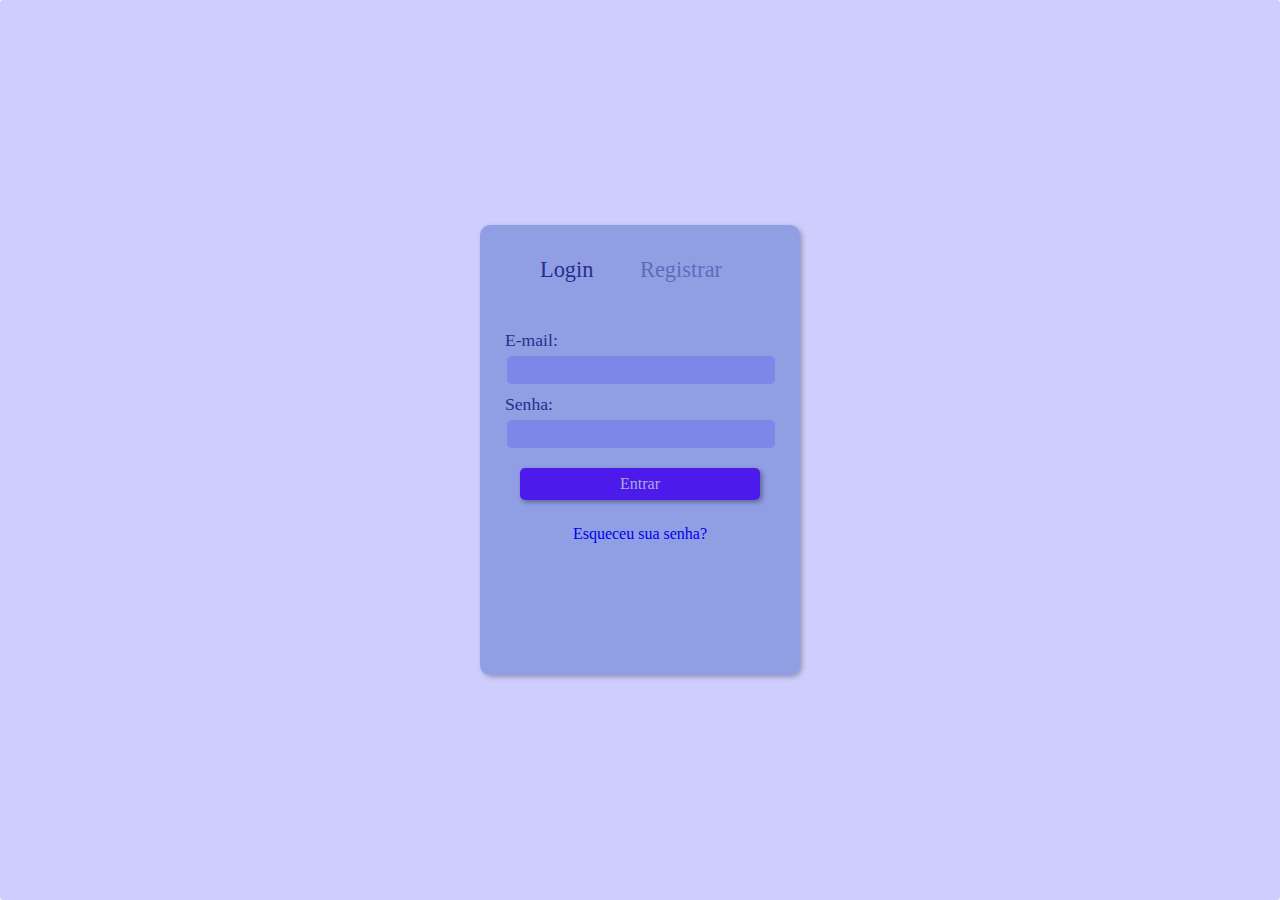
<file: pglogin.html>
<!DOCTYPE html>
<html lang="pt-br">
<head>
    <meta charset="UTF-8">
    <meta http-equiv="X-UA-Compatible" content="IE=edge">
    <meta name="viewport" content="width=device-width, initial-scale=1.0">
    <title>Login</title>
    <link rel="shortcut icon" href="imagens/favico.png" type="image/x-icon">

    <link rel="stylesheet" href="estilos/style.css">
    

</head>
<body>
    <div class="center">

        <section>
            
                <div id="login">
                    <p class="inicial"><a href="index.html" id="ilogin">Login</a></p>
                        <p class="inicial" id="registrar"><a href="paginas/pag-registrar.html" id="iregistrar">Registrar</a></p>
                    </div>
                
            <form action="login.php">
                   
                   <div id="form">
                       <label for="iemail">E-mail:</label> <br> <input type="email" name="email" id="iemail" required>  <br>
                       <label for="isenha">Senha:</label> <br> <input type="password" name="senha" id="isenha" required>
                       <div id="bot">
                           <input type="button" value="Entrar" onclick="login()">
                       </div>
                       <p id="esqueceu"><a href="paginas/recuperar-senha.html">Esqueceu sua senha?</a></p>
                   
                   
                   
                   </div>
            </form>
            
            
        </section>

        
    </div>

    <script src="scrip.js"></script>
       
</body>
</html>
</file>
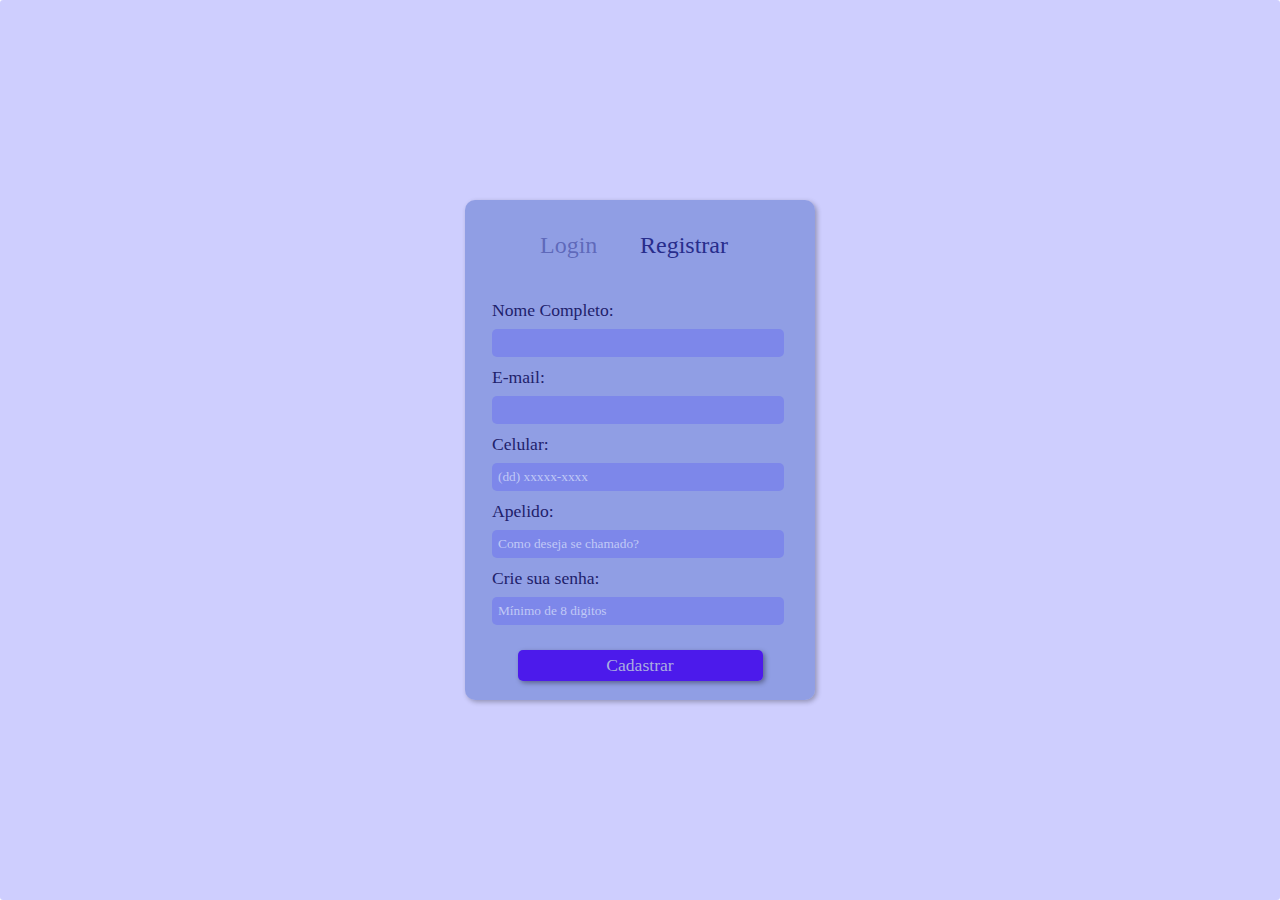
<file: paginas/pag-registrar.html>
<!DOCTYPE html>
<html lang="pt-br">
<head>
    <meta charset="UTF-8">
    <meta http-equiv="X-UA-Compatible" content="IE=edge">
    <meta name="viewport" content="width=device-width, initial-scale=1.0">
    <title>Registrar</title>

    <link rel="shortcut icon" href="../imagens/favico.png" type="image/x-icon">
    <link rel="stylesheet" href="../estilos/registrar.css">
</head>
<body>
    <div class="center">

        <section>
            <div id="login">

                <p class="inicial"><a href="../pglogin.html" id="ilogin">Login</a></p>
                <p class="inicial" id="registrar"><a href="paginas/pag-registrar.html" id="iregistrar">Registrar</a></p>

            </div>


            <div id="form">

                <label for="inome">Nome Completo:</label>
                <input type="text" name="nome" class="form-cadastro" id="inome" required>

                <label for="iemail">E-mail:</label>
                <input type="email" name="email" class="form-cadastro" id="iemail" required>

                <label for="inumero">Celular:</label>
                <input type="tel" name="numero" class="form-cadastro" id="inumero" placeholder="(dd) xxxxx-xxxx" required>

                <label for="iapelido">Apelido:</label>
                <input type="text" name="apelido" class="form-cadastro" id="iapelido" placeholder="Como deseja se chamado?" required>

                <label for="isenha">Crie sua senha:</label>
                <input type="password" name="senha" class="form-cadastro" id="isenha" placeholder="Mínimo de 8 digitos" required>
                

                 <div id="bot" onclick="cadastrar()">
                    <input type="button" value="Cadastrar" >
                </div>
                
                
                
                
            </div>
            
        </section>

        
    </div>

    <script src="../scrip.js"></script>
    
</body>
</html>
</file>
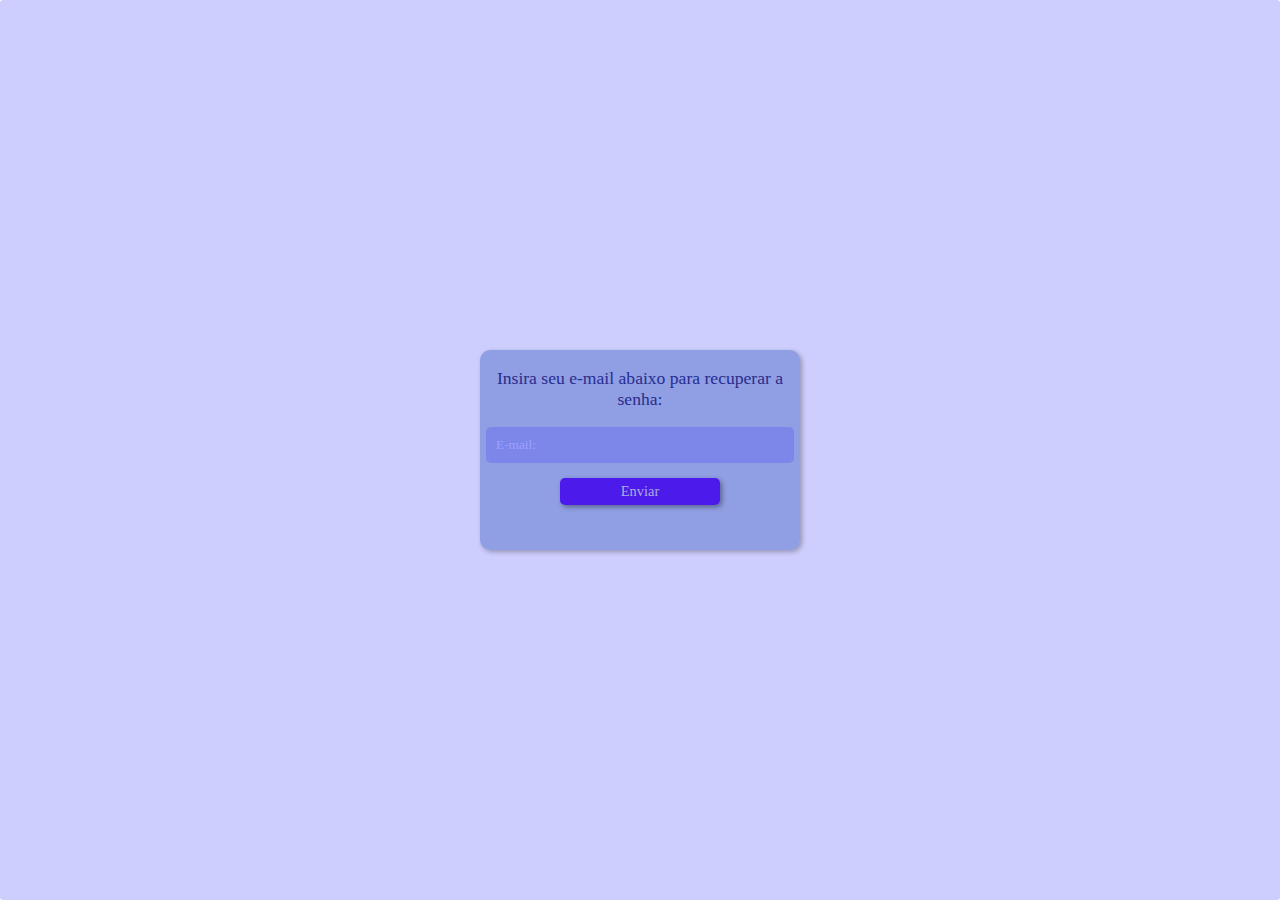
<file: paginas/recuperar-senha.html>
<!DOCTYPE html>
<html lang="pt-br">
<head>
    <meta charset="UTF-8">
    <meta name="viewport" content="width=device-width, initial-scale=1.0">
    <title>RecuperarSenha</title>

    <link rel="stylesheet" href="../estilos/recuperar-senha.css">
</head>
<body>
    <div class="center">
        <section>
            <p>Insira seu e-mail abaixo para recuperar a senha:</p>
            <label for="iemail">
                <input type="email" name="email" id="iemail" placeholder="E-mail:">
            </label>

            <input type="submit" value="Enviar">

        </section>

    </div>
    
</body>
</html>
</file>
<file: estilos/style.css>
@charset "UTF-8";
@import url('https://fonts.googleapis.com/css?family=Source+Code+Pro:200');


* {
  margin: 0px;
  padding: 0px;
  font-family: Cambria, Cochin, Georgia, Times, 'Times New Roman', serif;
  
}

body  {
    background-image: url('https://static.pexels.com/photos/414171/pexels-photo-414171.jpeg');
    background-size:cover;
        -webkit-animation: slidein 80s;
        animation: slidein 80s;

        -webkit-animation-fill-mode: forwards;
        animation-fill-mode: forwards;

        -webkit-animation-iteration-count: infinite;
        animation-iteration-count: infinite;

        -webkit-animation-direction: alternate; 
        animation-direction: alternate;              
}

@-webkit-keyframes slidein {
  from {background-position: top; 
      background-size:3000px; 
    }

  to {
    background-position: -100px 0px;
      background-size:2750px;
    }
}

@keyframes slidein {
from {
   background-position: top;
   background-size:3000px; 
}

to {
   background-position: -100px 0px;
   background-size:2750px;
}

}



div.center
{
  display: flex;
  align-items: center;
  justify-content: center;
  position: absolute;
  margin: auto;
  top: 0;
  right: 0;
  bottom: 0;
  left: 0;
  background: #4b4bfa45;
  border-radius: 3px;
}
/* div.center h1{
  text-align:center;
  color:white;
  font-family: 'Source Code Pro', monospace;
  text-transform:uppercase;
} */

section {
  width: 320px;
  height: 450px;
  background-color: #6a81d39e;
  border-radius: 10px;
  box-shadow: 2px 2px 5px  rgba(0, 0, 0, 0.289);
  overflow: hidden;
}

div#login  {
  padding: 20px;
  display: flex;
  justify-content: center;
  align-items: center;
  height: 50px;
  
  
}

 p.inicial  {

  font-size: 1.4em;
  width: 100px;

}

div#login > p.inicial > a {
  text-decoration: none;
  
}

div#login > p.inicial > a:hover {
  text-decoration: underline;
  font-size: 23px;
  transition: 0.5s;
}

div#login > p.inicial > a#ilogin {
  color: #282d8c;
}

div#login > p.inicial > a#iregistrar { 
color: #282d8c7a;
}

div#login > p.inicial > a#iregistrar:hover {
  color: #282d8c;
}


div#form {
  margin-top: 15px;
}

div#form > input {
  width: 80%;
  background-color: #4b4bfa45;
  border: none;
  border-radius: 5px;
  margin-top: 5px;
  margin-left: 27px;
  margin-bottom: 10px;
  padding: 6px;
  color: #ffffff;
   
}

div#form > input:focus{
  background-color: rgba(120, 53, 236, 0.592);
  outline: 0;
  color: #d6d7ec;
}


div#form > label {
  margin-left: 25px;
  font-size: 1.1em;
  color: #282d8c;
}

div#bot {
  padding: 10px;
}

div#bot > input[type=button] {
  display: block;
  margin: auto;
  width: 80%;
  padding: 7px;
  font-size: 1em;
  color: #aaaddf;;
  background-color: #440cebe7;
  border: none;
  border-radius: 5px;
  box-shadow: 2px 2px 5px rgba(0, 0, 0, 0.382);
  transition: 0.3s;
}

div#bot > input[type=button]:hover {
  background-color: #3b0dc7e7;
  color: #c3c8ff;
  transform: scale(1.1);
  box-shadow: 2px 2px 5px rgba(0, 0, 0, 0.585);
  
}

div#form > p > a {
display: flex;
justify-content:center;
padding: 10px;
margin-top: 5px;
text-decoration: none;
transition: 0.6s;

}

div#form > p > a:hover {
  text-decoration: underline;
  font-size: 1.1em;
  
}
</file>
<file: estilos/registrar.css>
@charset "UTF-8";
@import url('https://fonts.googleapis.com/css?family=Source+Code+Pro:200');


* {
  margin: 0px;
  padding: 0px;
  font-family: Cambria, Cochin, Georgia, Times, 'Times New Roman', serif;
  
}

body  {
    background-image: url('https://static.pexels.com/photos/414171/pexels-photo-414171.jpeg');
  background-size:cover;
        -webkit-animation: slidein 80s;
        animation: slidein 80s;

        -webkit-animation-fill-mode: forwards;
        animation-fill-mode: forwards;

        -webkit-animation-iteration-count: infinite;
        animation-iteration-count: infinite;

        -webkit-animation-direction: alternate; 
        animation-direction: alternate;              
}

@-webkit-keyframes slidein {
from {background-position: top; background-size:3000px; }
to {background-position: -100px 0px;background-size:2750px;}
}

@keyframes slidein {
from {background-position: top;background-size:3000px; }
to {background-position: -100px 0px;background-size:2750px;}

}



div.center
{
  display: flex;
  align-items: center;
  justify-content: center;
  position: absolute;
  margin: auto;
  top: 0;
  right: 0;
  bottom: 0;
  left: 0;
  background: #4b4bfa45;
  border-radius: 3px;
}


section {
  width: 350px;
  height: 500px;
  background-color: #6a81d39e;
  border-radius: 10px;
  box-shadow: 2px 2px 5px  rgba(0, 0, 0, 0.289);
  overflow: hidden;
}

div#login  {
  padding: 20px;
  display: flex;
  justify-content: center;
  align-items: center;
  height: 50px;
  
  
  
}

 p.inicial  {

  font-size: 1.5em;
  width: 100px;

}

div#login > p.inicial > a {
  text-decoration: none;
  
}

div#login > p.inicial > a:hover {
  text-decoration: underline;
  font-size: 23px;
  transition: 0.5s;
}
div#login >p.inicial > a#ilogin {
    color: #282d8c7a;
}

div#login > p.inicial > a#iregistrar { 
color: #282d8c;
}

div#login > p.inicial > a#ilogin:hover {
  color: #282d8c;
}




div#form {
  margin-top: 10px;
}

div#form > input {
  color: white;
    display: block;
    width: 80%;
    background-color: #4b4bfa45;
    border: none;
    border-radius: 5px;
    margin-top: 5px;
    margin-left: 27px;
    margin-bottom: 10px;
    padding: 6px;
     
  }

  div#form > input:focus-within {
    background-color: rgba(120, 53, 236, 0.592);
    outline: 0;
  }

  section > div#form > label {
    display: block;
    font-size: 1.1em;
    color: #1e216b;
    padding-bottom: 3px;
    padding-left: 27px;

  }

  ::placeholder {
    color: rgba(240, 248, 255, 0.593);
  }

  div#bot {
    display: flex;
    justify-content: center;
    margin-top: 25px;
    
  }

  div#bot > input[type=button] {
    width: 70%;
    padding-top: 5px;
    padding-bottom: 5px;
    font-size: 1.1em;
    background-color: #440cebe7;
    color:  #aaaddf;
    border: none;
    border-radius: 5px;
    box-shadow: 2px 2px 5px rgba(0, 0, 0, 0.382);

    transition: 0.3s;
    
  }

  div#bot > input[type=button]:hover {
    background-color: #3b0dc7e7;
    color: #c3c8ff;
    transform: scale(1.1);
    box-shadow: 2px 2px 5px rgba(0, 0, 0, 0.585);
  }

  input:focus {
    color: white;
  }
</file>
<file: estilos/recuperar-senha.css>
@charset "UTF-8";
@import url('https://fonts.googleapis.com/css?family=Source+Code+Pro:200');


* {
  margin: 0px;
  padding: 0px;
  font-family: Cambria, Cochin, Georgia, Times, 'Times New Roman', serif;
  
}

body  {
    background-image: url('https://static.pexels.com/photos/414171/pexels-photo-414171.jpeg');
    background-size:cover;
        animation: slidein 80s;
        animation-fill-mode: forwards;
        animation-iteration-count: infinite;
        animation-direction: alternate;              
}


@keyframes slidein {
from {
   background-position: top;
   background-size:3000px; 
}

to {
   background-position: -100px 0px;
   background-size:2750px;
}

}


div.center
{
  display: flex;
  align-items: center;
  justify-content: center;
  position: absolute;
  margin: auto;
  top: 0;
  right: 0;
  bottom: 0;
  left: 0;
  background: #4b4bfa45;
  border-radius: 3px;
}

section {
    width: 320px;
    height: 200px;
    background-color: #6a81d39e;
    border-radius: 10px;
    box-shadow: 2px 2px 5px  rgba(0, 0, 0, 0.289);
    overflow: hidden;
  }

  input[type=email] {
    display: block;
    width: 90%;
    margin: auto;
    background-color: #4b4bfa45;
    border: none;
    border-radius: 5px;
    padding: 10px;
    color: #ebbcff;
     
  }

  input:focus{
    background-color: rgba(120, 53, 236, 0.592);
    outline: 0;
    color: #d6d7ec; 
  }

  p {
    text-align: center;
    padding: 0 10px 0 10px;
    margin: 1em 0 1em 0;
    font-size: 1.1em;
    color: #282d8c;
  }

  ::placeholder {
    color: #9ca1ff;

  }

  input[type=submit] {
    display: block;
    margin: auto;
    margin-top: 1em;
    width: 50%;
    padding: 5px;
    font-size: 0.9em;
    color: #aaaddf;;
    background-color: #440cebe7;
    border: none;
    border-radius: 5px;
    box-shadow: 2px 2px 5px rgba(0, 0, 0, 0.382);
    transition: 0.2s;
  }

 input[type=submit]:hover {
    background-color: #3b0dc7e7;
    color: #c3c8ff;
    transform: scale(1.1);
    box-shadow: 2px 2px 5px rgba(0, 0, 0, 0.585);
    
  }
</file>
